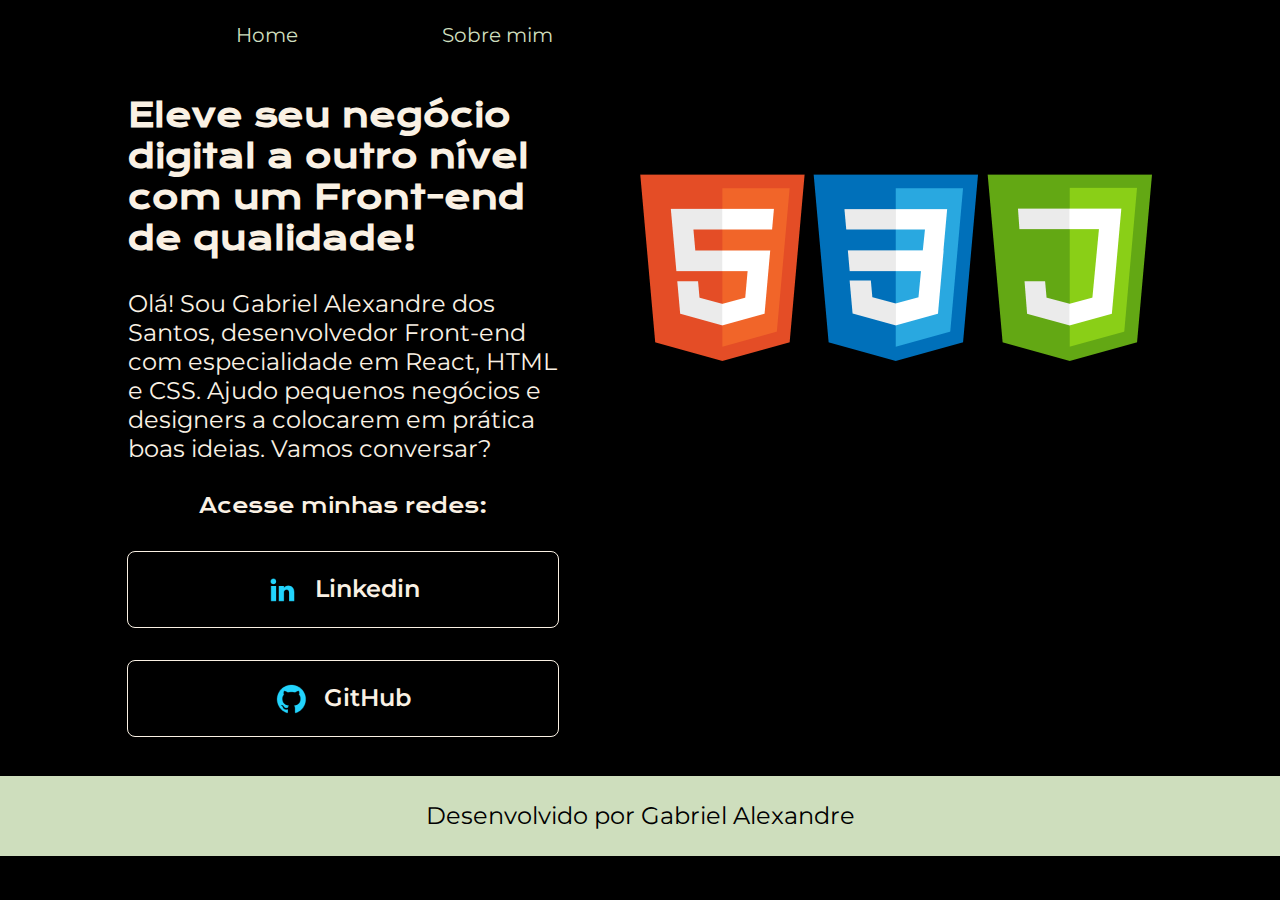
<file: index.html>
<!DOCTYPE html>
<html lang="pt-br">

<head>
  <meta charset="UTF-8" />
  <meta http-equiv="X-UA-Compatible" content="IE=edge" />
  <meta name="viewport" content="width=device-width, initial-scale=1.0" />
  <title>Portfólio</title>
  <link rel="stylesheet" href="styles/style.css" />
</head>

<body>
  <header class="cabecalho">
    <nav class="cabecalho__menu">
      <a href="index.html" class="cabecalho__menu__link">Home</a>
      <a href="about.html" class="cabecalho__menu__link">Sobre mim</a>
    </nav>
  </header>
  <main class="apresentacao">
    <section class="apresentacao__conteudo">
      <h1 class="apresentacao__conteudo__titulo">
        Eleve seu negócio digital a outro nível
        <strong class="titulo-destaque">
          com um Front-end de qualidade!
        </strong>
      </h1>
      <p class="apresentacao__conteudo__texto">
        Olá! Sou Gabriel Alexandre dos Santos, desenvolvedor Front-end com
        especialidade em React, HTML e CSS. Ajudo pequenos negócios e
        designers a colocarem em prática boas ideias. Vamos conversar?
      </p>
      <div class="apresentacao__links">
        <h2 class="apresentacao__links__subtitulo">Acesse minhas redes: </h2>
        <a class="apresentacao__links__navegacao" href=" https://www.linkedin.com/in/gabriel-alexandre-85a590208/"
          target="_blank">
          <img src="icons/linkedin.png" alt="Icone do Linkedin">
          Linkedin
        </a>

        <a class="apresentacao__links__navegacao" href=" https://github.com/Gabriel-DevFront" target="_blank">
          <img src="icons/github.png" alt="Icone do Linkedin">
          GitHub
        </a>


      </div>
    </section>
    <img class="apresentacao__imagem" src="images/logos.png" alt="Minha foto de perfil programando" />
  </main>
  <footer class="rodape">
    <p>Desenvolvido por Gabriel Alexandre</p>
  </footer>
</body>

</html>
</file>
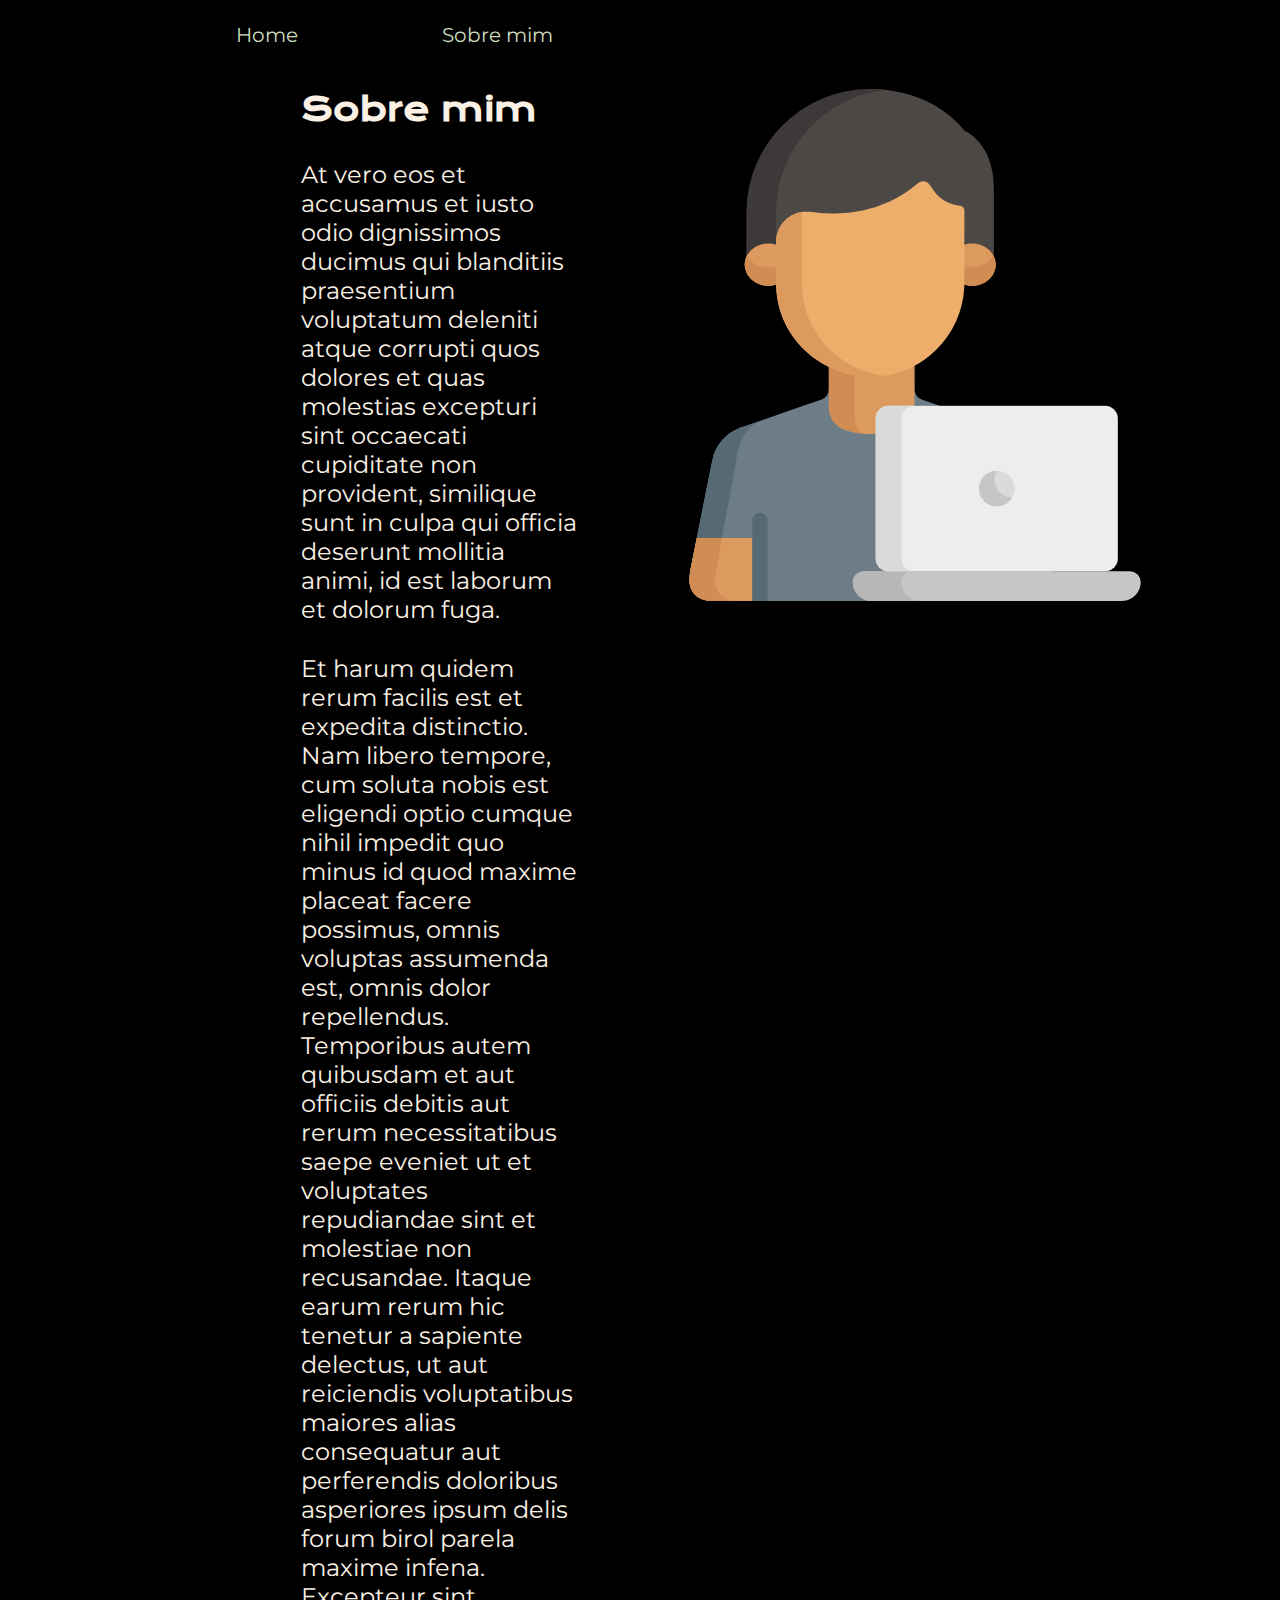
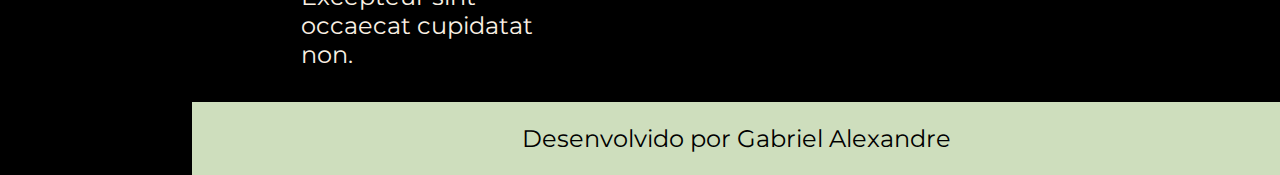
<file: about.html>
<!DOCTYPE html>
<html lang="pt-br">

<head>
    <meta charset="UTF-8">
    <meta name="viewport" content="width=device-width, initial-scale=1.0">
    <title>Sobre mim</title>
    <link rel="stylesheet" href="styles/style.css">
</head>

<body>
    <header class="cabecalho">
        <nav class="cabecalho__menu">
            <a href="index.html" class="cabecalho__menu__link">Home</a>
            <a href="about.html" class="cabecalho__menu__link">Sobre mim</a>
        </nav>

        <main class="apresentacao">
            <section class="apresentacao__conteudo">
                <h1 class="apresentacao__conteudo__titulo">Sobre mim</h1>
                <p class="apresentacao__conteudo__texto">At vero eos et accusamus et iusto odio dignissimos ducimus qui
                    blanditiis praesentium
                    voluptatum deleniti atque corrupti quos dolores et quas molestias excepturi sint occaecati
                    cupiditate non provident, similique sunt in culpa qui officia deserunt mollitia animi, id est
                    laborum et dolorum fuga.</p>

                <p class="apresentacao__conteudo__texto">Et harum quidem rerum facilis est et expedita distinctio. Nam
                    libero tempore, cum soluta
                    nobis est eligendi optio cumque nihil impedit quo minus id quod maxime placeat facere possimus,
                    omnis voluptas assumenda est, omnis dolor repellendus. Temporibus autem quibusdam et aut officiis
                    debitis aut rerum necessitatibus saepe eveniet ut et voluptates repudiandae sint et molestiae non
                    recusandae. Itaque earum rerum hic tenetur a sapiente delectus, ut aut reiciendis voluptatibus
                    maiores alias consequatur aut perferendis doloribus asperiores ipsum delis forum birol parela maxime
                    infena. Excepteur sint occaecat cupidatat non.
                </p>

            </section>

            <img class="apresentacao__imagem__about" src="images/programador.png" alt="Minha foto de perfil programando"
                height="250" />
        </main>
        <footer class="rodape">
            <p>Desenvolvido por Gabriel Alexandre</p>
        </footer>
</body>

</html>
</file>
<file: styles/style.css>
@import url('https://fonts.googleapis.com/css2?family=Krona+One&family=Montserrat:wght@400;600&display=swap');

:root {
    --cor-primaria: black;
    --cor-secundaria: #FAF1E4;
    --cor-terciaria: #CEDEBD;
    --cor-hover: #9EB384;

    --fonte-primaria: 'Krona one', sans-serif;
    --fonte-secundaria: 'Montserrat', sans-serif;
}

* {
    margin: 0;
    padding: 0;
}

body {
    /* height: 100vh; */
    box-sizing: border-box;
    background-color: var(--cor-primaria);
    color: var(--cor-secundaria);

}

.cabecalho {
    padding: 1% 0% 0% 15%;
}

.cabecalho__menu {
    display: flex;
    gap: 80px;
}


.cabecalho__menu__link {
    font-family: var(--fonte-secundaria);
    text-align: center;
    width: 130px;
    padding: 10px;
    font-size: 1.25rem;
    font-weight: 400;
    color: var(--cor-terciaria);
    text-decoration: none;
    border-radius: 8px;
}

.cabecalho__menu__link:hover {
    background-color: var(--cor-hover);
}

.apresentacao {
    padding: 3% 10%;
    display: flex;
    justify-content: space-between;
    gap: 82px;
}

.apresentacao__conteudo {
    width: 50%;
    display: flex;
    flex-direction: column;
    row-gap: 30px;
}

.apresentacao__conteudo__titulo {
    font-size: 2rem;
    font-family: var(--fonte-primaria);

}

.apresentacao__conteudo__texto {
    font-size: 1.5rem;
    font-family: var(--fonte-secundaria);
}

.apresentacao__links {
    display: flex;
    flex-direction: column;
    justify-content: space-between;
    align-items: center;
    gap: 32px;
}

.apresentacao__links__subtitulo {
    font-family: var(--fonte-primaria);
    font-weight: 400;
    font-size: 1.25rem;
}

.apresentacao__links__navegacao {
    /* background-color: #db9c1e; */
    display: flex;
    justify-content: center;
    gap: 16px;
    border: 0.5px solid var(--cor-secundaria);
    width: 100%;
    text-align: center;
    border-radius: 8px;
    font-size: 1.5rem;
    font-weight: 600;
    padding: 21.5px 0;
    text-decoration: none;
    color: var(--cor-secundaria);
    font-family: var(--fonte-secundaria);

}

.apresentacao__links__navegacao:hover {
    background-color: var(--cor-hover);
}

.apresentacao__imagem {
    display: flex;
    align-self: flex-start;
    width: 50%;
}

.apresentacao__imagem__about {
    align-self: flex-start;
    width: auto;
    height: auto;
}

.rodape {
    padding: 2%;
    color: var(--cor-primaria);
    background-color: var(--cor-terciaria);
    text-align: center;
    font-family: var(--fonte-secundaria);
    font-size: 1.5rem;
    font-weight: 400;
}

.rodape__about {
    padding: 2%;
    color: var(--cor-primaria);
    background-color: var(--cor-terciaria);
    text-align: center;
    font-family: var(--fonte-secundaria);
    font-size: 1.5rem;
    font-weight: 400;
}



@media (max-width: 1200px) {

    .cabecalho {
        padding: 6%;

    }

    .cabecalho__menu {
        justify-content: center;
    }

    .apresentacao {
        flex-direction: column-reverse;
        justify-content: space-between;
        padding: 2%;
        gap: 10px;
    }

    .apresentacao__conteudo__titulo {
        color: var(--cor-hover);
    }

    .apresentacao__conteudo {
        width: auto;
        padding: 1%;
        gap: 20px;
    }

    .apresentacao__imagem {
        align-self: center;
        width: 100%;
    }

    .apresentacao__imagem__about {
        padding: 1%;
        align-self: center;
        width: 80%;
    }

    .rodape {
        margin-top: 50%;
    }

}
</file>
